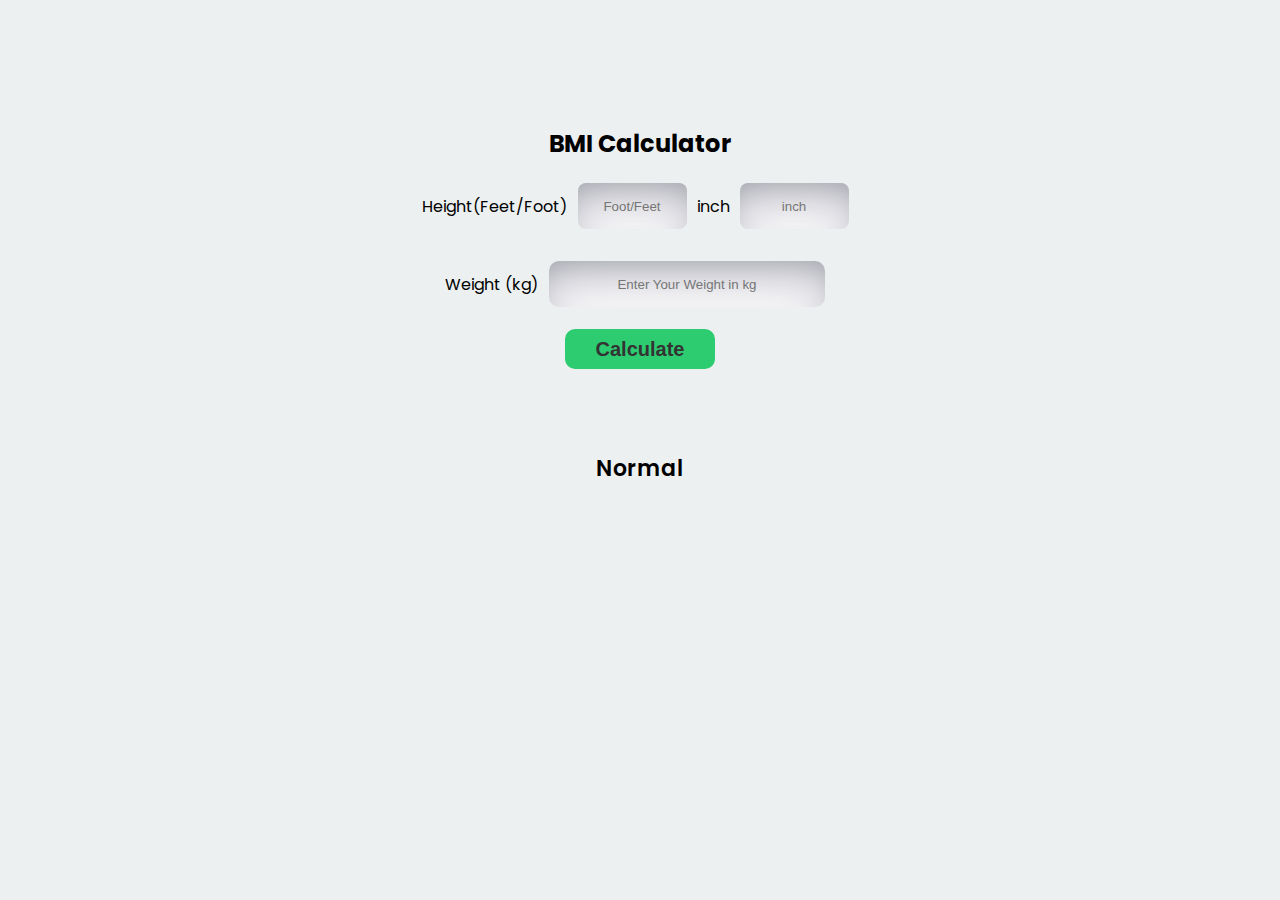
<file: index.html>
<!DOCTYPE html>
<html lang="en">

<head>
    <meta charset="UTF-8" />
    <meta name="viewport" content="width=device-width, initial-scale=1.0" />
    <link rel="stylesheet" href="style.css" />
    <title>BMI Calculator</title>
</head>

<body>
    <div class="bmiContainer">
        <div class="bmiCard">
            <div class="heading">
                <h2>BMI Calculator</h2>
            </div>
            <div class="height">
                <label for="feet">Height(Feet/Foot)</label>
                <input class="feet" type="text" name="feet" id="feet" placeholder="Foot/Feet"
                    />
                <label for="inch">inch</label>
                <input class="inch" type="text" name="inch" id="inch" placeholder="inch" />
            </div>
            <div class="weight">
                <label for="weight">Weight (kg)</label>
                <input type="text" name="weight" id="weight" placeholder="Enter Your Weight in kg" />
            </div>
            <button id="calcBtn" class="calcBtn">Calculate</button>
            <div class="bmiValue" id="bmiValue"></div>
            <div class="result">Normal</div>
            <div class="range"></div>
        </div>
    </div>
    <script src="script.js"></script>
</body>

</html>
</file>
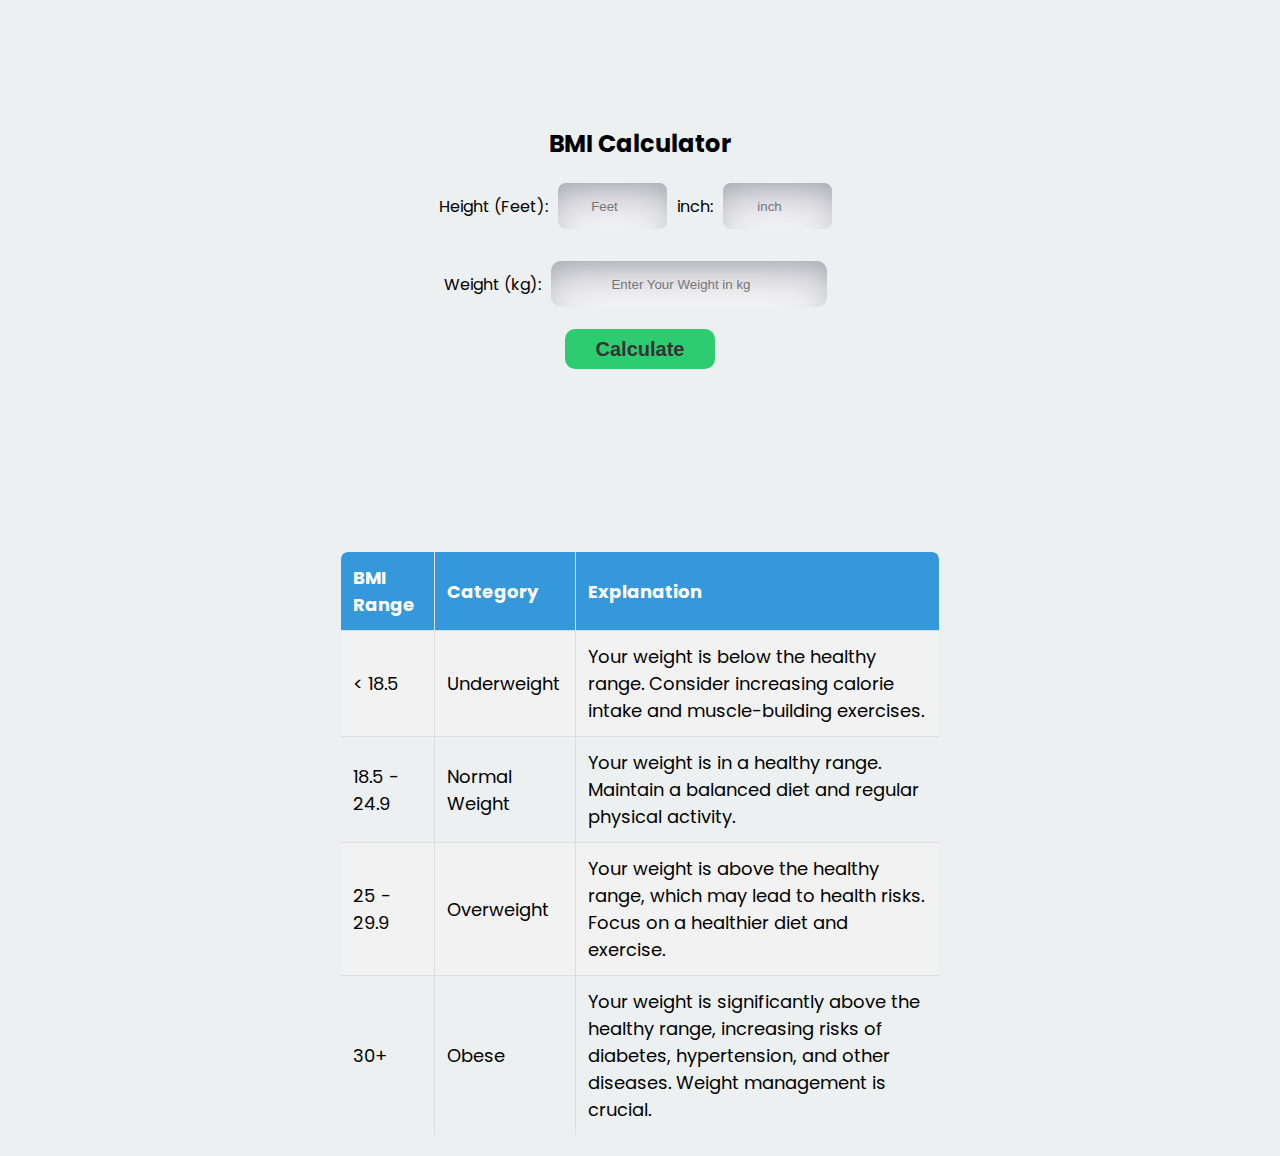
<file: bmi-calculator.html>
<!DOCTYPE html>
<html lang="en">

<head>
    <meta charset="UTF-8" />
    <meta name="viewport" content="width=device-width, initial-scale=1.0" />
    <link rel="stylesheet" href="style.css" />
    <title>BMI Calculator</title>
</head>

<body>
    <div class="bmiContainer">
        <div class="bmiCard">
            <div class="heading">
                <h2>BMI Calculator</h2>
            </div>
            <div class="height">
                <label for="feet">Height (Feet):</label>
                <input class="feet" type="number" name="feet" id="feet" placeholder="Feet" />
                <label for="inch">inch:</label>
                <input class="inch" type="number" name="inch" id="inch" placeholder="inch" />
            </div>
            <div class="weight">
                <label for="weight">Weight (kg):</label>
                <input type="number" name="weight" id="weight" placeholder="Enter Your Weight in kg" />
            </div>
            <button id="calcBtn" class="calcBtn">Calculate</button>
            <div class="bmiValue" id="bmiValue"></div>
            <div class="result"></div>
            <div class="range"></div>

        </div>
    </div>
    <div class="bmiInfo">
        <div class="infoTable">
            <table class="bmi-table" border="1" cellspacing="0" cellpadding="10">
                <tr>
                    <th>BMI Range</th>
                    <th>Category</th>
                    <th>Explanation</th>
                </tr>
                <tr>
                    <td>&lt; 18.5</td>
                    <td>Underweight</td>
                    <td>Your weight is below the healthy range. Consider increasing calorie intake and
                        muscle-building exercises.</td>
                </tr>
                <tr>
                    <td>18.5 - 24.9</td>
                    <td>Normal Weight</td>
                    <td>Your weight is in a healthy range. Maintain a balanced diet and regular physical activity.
                    </td>
                </tr>
                <tr>
                    <td>25 - 29.9</td>
                    <td>Overweight</td>
                    <td>Your weight is above the healthy range, which may lead to health risks. Focus on a healthier
                        diet and exercise.</td>
                </tr>
                <tr>
                    <td>30+</td>
                    <td>Obese</td>
                    <td>Your weight is significantly above the healthy range, increasing risks of diabetes,
                        hypertension, and other diseases. Weight management is crucial.</td>
                </tr>
            </table>
        </div>
    </div>
    <script src="script.js"></script>
</body>

</html>
</file>
<file: style.css>
@import url("https://fonts.googleapis.com/css2?family=Poppins:ital,wght@0,100;0,200;0,300;0,400;0,500;0,600;0,700;0,800;0,900;1,100;1,200;1,300;1,400;1,500;1,600;1,700;1,800;1,900&display=swap");

* {
  margin: 0;
  padding: 0;
}

body {
  font-family: "Poppins", serif;
  background-color: #ecf0f1;
}

.bmiContainer {
  display: flex;
  justify-content: center;
  align-items: center;
  /* height: 50vh; */
  margin: 100px 0px 0px 0px;
  flex-direction: column;
}

.height {
  display: flex;
  align-items: center;
  justify-content: center;
  flex-wrap: wrap;
}

.height input {
  align-items: center;
  justify-content: center;
  text-align: center;
  width: 93px;
  margin: 10px;
  height: 30px;
  border-radius: 8px;
  box-shadow: rgba(50, 50, 93, 0.25) 0px 30px 60px -12px inset,
    rgba(0, 0, 0, 0.3) 0px 18px 36px -18px inset;
  border: none;
  outline: none;
  padding: 8px;
}

.weight {
  display: flex;
  align-items: center;
  justify-content: center;
  flex-wrap: wrap;
}

.weight input {
  align-items: center;
  justify-content: center;
  text-align: center;
  width: 260px;
  margin: 10px;
  height: 30px;
  border-radius: 10px;
  box-shadow: rgba(50, 50, 93, 0.25) 0px 30px 60px -12px inset,
    rgba(0, 0, 0, 0.3) 0px 18px 36px -18px inset;
  border: none;
  outline: none;
  padding: 8px;
}

.bmiCard {
  /* border: 2px solid black; */
  display: flex;
  align-items: center;
  justify-content: center;
  flex-wrap: wrap;
  flex-direction: column;
  width: auto;
  gap: 12px;
  margin: 13px;
  padding: 13px;
  border-radius: 10px;
}

.calcBtn {
  width: 150px;
  height: 40px;
  border-radius: 10px;
  border: none;
  outline: none;
  transition: all 0.2s ease-out;
  background-color: #2ecc71;
  cursor: pointer;
  font-size: 20px;
  font-weight: 700;
  color: #333333;
}

.calcBtn:hover {
  box-shadow: rgba(0, 0, 0, 0.15) 0px 15px 25px,
    rgba(0, 0, 0, 0.05) 0px 5px 10px;
  transform: scale(1.05);
}

.bmiValue,
.result {
  display: flex;
  justify-content: center;
  align-items: center;
  width: 350px;
  height: 50px;
  border-radius: 10px;
  font-size: 22px;
  font-weight: 600;
  transition: all 0.3s ease-out;
}

/* table ka css */

.bmiInfo {
  display: flex;
  justify-content: center;
  align-items: center;
}

.bmi-table {
  width: 600px;
  border-collapse: collapse;
  margin: 20px 0;
  font-size: 18px;
  text-align: left;
  border-radius: 8px;
  overflow: hidden;
}

.bmi-table th,
.bmi-table td {
  padding: 12px;
  border: 1px solid #ddd;
}

.bmi-table th {
  background-color: #3498db;
  color: white;
  font-weight: bold;
}

.bmi-table tr:nth-child(even) {
  background-color: #f2f2f2;
}

.bmi-table tr:hover {
  background-color: #ddd;
}
</file>
